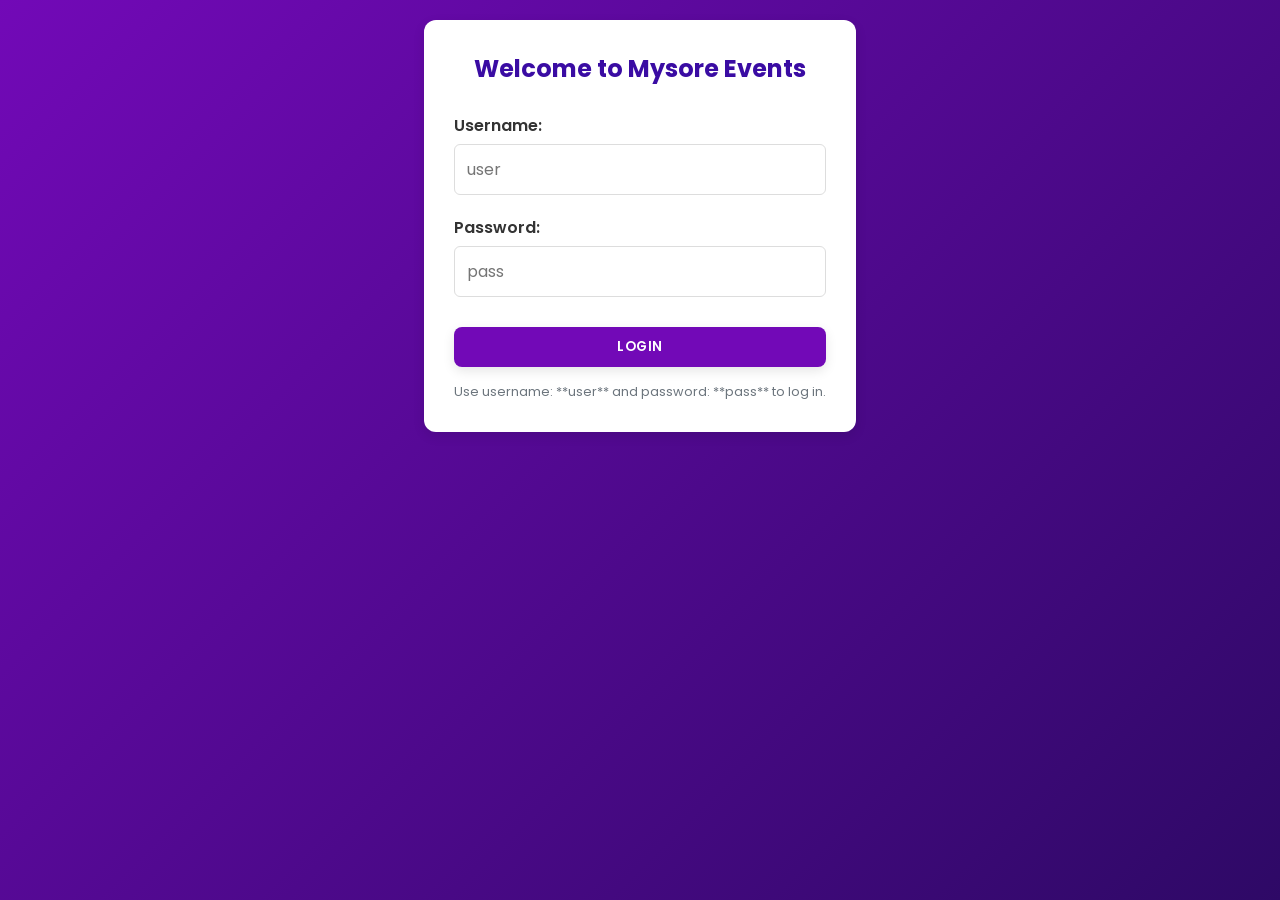
<file: index.html>
<!DOCTYPE html>
<html lang="en">
<head>
    <meta charset="UTF-8">
    <meta name="viewport" content="width=device-width, initial-scale=1.0">
    <title>Login | Mysore Events</title>
    <link rel="stylesheet" href="style.css">
    <link href="https://fonts.googleapis.com/css2?family=Poppins:wght@300;400;600;700&display=swap" rel="stylesheet">
    <link rel="stylesheet" href="https://cdnjs.cloudflare.com/ajax/libs/font-awesome/6.0.0-beta3/css/all.min.css">
</head>
<body class="login-body">

    <div id="login-page" class="page active">
        <div class="login-card">
            <h2>Welcome to Mysore Events</h2>
            <form id="login-form">
                <div class="input-group">
                    <label for="username">Username:</label>
                    <input type="text" id="username" placeholder="user" required>
                </div>
                <div class="input-group">
                    <label for="password">Password:</label>
                    <input type="password" id="password" placeholder="pass" required>
                </div>
                <button type="submit" class="btn primary-btn">Login</button>
            </form>
            <p class="footnote">Use username: **user** and password: **pass** to log in.</p>
        </div>
    </div>
    <script src="script.js"></script>
</body>
</html>
</file>
<file: style.css>
/* Variables for easy theme switching */
:root {
    --primary-color: #7209b7;
    --secondary-color: #3a0ca3;
    --text-color: #333;
    --light-bg: #f8f9fa;
    --card-bg: #ffffff;
    --shadow: 0 4px 12px rgba(0, 0, 0, 0.1);
    --hover-shadow: 0 8px 20px rgba(0, 0, 0, 0.2);
    --border-radius: 12px;
}

* {
    box-sizing: border-box;
    margin: 0;
    padding: 0;
    font-family: 'Poppins', sans-serif;
}

body {
    background-color: var(--light-bg);
    color: var(--text-color);
    line-height: 1.6;
    display: flex;
    flex-direction: column;
    min-height: 100vh; /* Ensures footer is at the bottom */
}

/* === Utility Classes & Page Structure === */
.page {
    padding: 20px 50px;
    flex: 1; /* Allows page content to grow */
    animation: fadeIn 0.6s ease-out;
}

@keyframes fadeIn {
    from { opacity: 0; transform: translateY(10px); }
    to { opacity: 1; transform: translateY(0); }
}

/* === Buttons === */
.btn {
    padding: 10px 25px;
    border: none;
    border-radius: 8px;
    cursor: pointer;
    font-weight: 600;
    transition: all 0.3s ease;
    text-transform: uppercase;
    letter-spacing: 0.5px;
}
.primary-btn {
    background-color: var(--primary-color);
    color: white;
    box-shadow: var(--shadow);
}
.primary-btn:hover {
    background-color: var(--secondary-color);
    box-shadow: var(--hover-shadow);
}
.secondary-btn {
    background-color: #e9ecef;
    color: var(--primary-color);
    border: 1px solid var(--primary-color);
}
.secondary-btn:hover {
    background-color: #dee2e6;
}
.back-btn {
    background: none;
    color: var(--text-color);
    padding: 5px 10px;
    border: 1px solid #ccc;
    margin-bottom: 20px;
}
.btn:disabled {
    background-color: #ccc;
    cursor: not-allowed;
    box-shadow: none;
}
.small-btn {
    padding: 5px 10px;
    font-size: 0.9em;
}

/* === Navbar === */
#navbar {
    background-color: var(--card-bg);
    box-shadow: 0 2px 4px rgba(0, 0, 0, 0.1);
    display: flex;
    justify-content: space-between;
    align-items: center;
    padding: 15px 50px;
    z-index: 1000;
    position: sticky;
    top: 0;
}
.logo {
    font-size: 1.5em;
    font-weight: 700;
    color: var(--primary-color);
}
.nav-links {
    list-style: none;
    display: flex;
}
.nav-links li a {
    text-decoration: none;
    color: var(--text-color);
    padding: 10px 15px;
    transition: color 0.3s ease;
    font-weight: 500;
}
.nav-links li a:hover {
    color: var(--primary-color);
}
.active-link {
    color: var(--primary-color) !important;
    font-weight: 700 !important;
    border-bottom: 2px solid var(--primary-color);
}


/* === Form/Card Styles (Login, Booking Search, User Details) === */
.login-body {
    display: flex;
    justify-content: center;
    align-items: center;
    min-height: 100vh;
    background: linear-gradient(135deg, var(--primary-color) 0%, #2e0966 100%);
}
.login-card, .search-card, .form-card, .confirmation-card {
    max-width: 450px;
    margin: 50px auto; 
    background-color: var(--card-bg);
    padding: 30px;
    border-radius: var(--border-radius);
    box-shadow: var(--shadow);
    text-align: center;
}
.login-card { margin: 0; }
.login-card h2, .search-card h2, .form-card h2 {
    margin-bottom: 25px;
    color: var(--secondary-color);
}
.input-group {
    text-align: left;
    margin-bottom: 20px;
}
.input-group label {
    display: block;
    margin-bottom: 5px;
    font-weight: 600;
}
.input-group input, .input-group select, .input-group textarea {
    width: 100%;
    padding: 12px;
    border: 1px solid #ddd;
    border-radius: 6px;
    font-size: 1em;
}
.login-card .btn, .search-card .btn, .form-card .btn {
    width: 100%;
    margin-top: 10px;
}
.footnote {
    margin-top: 15px;
    font-size: 0.8em;
    color: #6c757d;
}

/* === Home Page Sections (Attractive) === */

.carousel-section {
    position: relative;
    min-height: 400px; 
    margin-bottom: 30px;
    border-radius: var(--border-radius);
    box-shadow: var(--shadow);
    overflow: hidden;
}
.carousel-container {
    width: 100%;
    height: 400px;
    position: relative;
    overflow: hidden;
}
.carousel-slide {
    /* Ensure the slide image/container takes full space */
    display: block !important; 
    width: 100%;
    height: 100%;
    position: absolute;
    top: 0;
    left: 0;
}
.carousel-slide img {
    width: 100%;
    height: 100%;
    object-fit: cover;
}

.carousel-info-box {
    position: absolute;
    top: 50%;
    left: 50%;
    transform: translate(-50%, -50%);
    z-index: 10;
    text-align: center;
    color: white;
    /* FIX: Adjusted max-width and padding to avoid content overlap */
    padding: 25px 30px; 
    max-width: 550px; 
    width: 90%; 
    background-color: rgba(114, 9, 183, 0.85); /* Semi-transparent Primary */
    border-radius: var(--border-radius);
    box-shadow: var(--hover-shadow);
}
.carousel-info-box h1 {
    font-size: 2.2em;
    margin-bottom: 10px;
    line-height: 1.2;
}
.carousel-info-box p {
    margin-bottom: 15px; 
}
.carousel-info-box .btn {
    margin-top: 10px;
    padding: 12px 30px;
}

/* Hall Types Grid on Home Page */
.lower-section {
    padding: 30px 0;
    text-align: center; 
}
.lower-section h2 {
    margin-bottom: 25px;
    color: var(--primary-color);
}
.hall-types-grid {
    display: grid;
    grid-template-columns: repeat(auto-fit, minmax(250px, 1fr));
    gap: 20px;
    margin: 30px auto;
    max-width: 1200px;
}
.hall-card {
    background-color: var(--card-bg);
    border-radius: var(--border-radius);
    overflow: hidden;
    box-shadow: var(--shadow);
    transition: transform 0.3s ease;
    padding: 0;
}
.hall-card:hover {
    transform: translateY(-5px);
    box-shadow: var(--hover-shadow);
}
.hall-card img {
    width: 100%;
    height: 150px;
    object-fit: cover;
}
.hall-card h3 {
    padding: 15px 10px 5px;
    color: var(--secondary-color);
}
.hall-card p {
    padding: 0 10px 15px;
    font-size: 0.9em;
    color: #666;
}


/* === Hall Results Grid === */
.hall-grid {
    display: grid;
    grid-template-columns: repeat(auto-fit, minmax(300px, 1fr));
    gap: 25px;
    margin-top: 20px;
}
.hall-result-card {
    background-color: var(--card-bg);
    border-radius: var(--border-radius);
    overflow: hidden;
    box-shadow: var(--shadow);
    transition: transform 0.3s ease;
    cursor: pointer;
}
.hall-result-card:hover {
    transform: scale(1.02);
    box-shadow: var(--hover-shadow);
}
.hall-result-card img {
    width: 100%;
    height: 200px;
    object-fit: cover;
}
.hall-result-card-content {
    padding: 20px; /* MODIFIED: Increased padding */
}
.hall-result-card-content h3 {
    color: var(--secondary-color);
    margin-bottom: 10px; /* MODIFIED: Increased margin-bottom */
}
.hall-result-card-content p {
    font-size: 0.9em;
    color: #666;
    margin-bottom: 15px; /* MODIFIED: Increased margin-bottom */
}
.hall-result-card-content .btn {
    width: 100%;
}

/* === Hall Detail Page === */
.detail-container {
    display: grid;
    grid-template-columns: 1fr 1fr;
    gap: 30px;
    margin-top: 20px;
    background-color: var(--card-bg);
    padding: 30px;
    border-radius: var(--border-radius);
    box-shadow: var(--shadow);
}
/* Adjust detail layout for small screens */
@media (max-width: 768px) {
    .detail-container {
        grid-template-columns: 1fr;
        padding: 15px;
    }
}

.carousel-container-detail {
    position: relative;
    border-radius: var(--border-radius);
    overflow: hidden;
    box-shadow: var(--shadow);
}
.hall-image-detail {
    width: 100%;
    height: 400px;
    object-fit: cover;
}
.hall-info-card {
    padding: 10px 0;
}
.hall-info-card h2 {
    color: var(--primary-color);
    margin-bottom: 5px;
}
.rating {
    font-size: 1.2em;
    color: gold;
    margin-bottom: 10px;
    display: flex;
    align-items: center;
}
.rating span {
    color: var(--text-color);
    font-weight: 600;
    margin-right: 5px;
}
.address {
    margin-bottom: 20px;
    font-style: italic;
    color: #666;
}
.options-group, .price {
    margin-bottom: 15px;
    font-size: 1.1em;
    font-weight: 600;
}
.options-group select {
    padding: 8px;
    border-radius: 5px;
}
.hall-info-card .btn {
    margin-top: 10px;
}

/* Calendar Styling */
.calendar-booking-section {
    grid-column: 1 / -1; 
    margin-top: 20px;
    padding-top: 20px;
    border-top: 1px solid #eee;
}
.calendar-header {
    display: flex;
    justify-content: space-between;
    align-items: center;
    margin-bottom: 15px;
    font-size: 1.2em;
    font-weight: 700;
    color: var(--secondary-color);
}
.calendar-grid {
    display: grid;
    grid-template-columns: repeat(7, 1fr);
    text-align: center;
    gap: 5px;
}
.day-name {
    font-weight: 600;
    padding: 8px 0;
    background-color: #eee;
    border-radius: 5px;
    font-size: 0.9em;
}
.day {
    padding: 10px 5px;
    border-radius: 5px;
    cursor: pointer;
    transition: background-color 0.2s;
    font-weight: 500;
    border: 1px solid transparent;
}
.day:hover:not(.empty-day):not(.booked-day) {
    background-color: #e6e6ff;
}
.empty-day {
    visibility: hidden;
    cursor: default;
}

/* Availability Colors */
.available-day {
    background-color: #e6ffed; /* Light Green */
    color: #008000; /* Green Text */
}
.booked-day {
    background-color: #ffe6e6; /* Light Red */
    color: #cc0000; /* Red Text */
    cursor: not-allowed;
}
.day.selected-day {
    border: 2px solid var(--primary-color);
    background-color: #d1c4e9; /* Light purple for selection */
}
.legend {
    margin-top: 15px;
    font-size: 0.9em;
    text-align: right;
}
.legend span {
    display: inline-block;
    width: 10px;
    height: 10px;
    border-radius: 50%;
    margin-left: 10px;
    margin-right: 3px;
}
.legend-available { background-color: #008000; }
.legend-booked { background-color: #cc0000; }

.booking-action-area {
    margin-top: 20px;
    display: flex;
    justify-content: space-between;
    align-items: center;
    flex-wrap: wrap; 
    gap: 15px;
}
#selected-date-display {
    font-weight: 700;
    color: var(--secondary-color);
}

/* Confirmation Page */
.confirmation-card {
    text-align: center;
    padding: 40px;
    margin-top: 15vh;
}
.confirmation-card h1 {
    color: #28a745;
    margin-bottom: 20px;
}
.message-info {
    color: #6c757d;
    font-style: italic;
    margin: 10px 0 20px;
}

/* === Contact Page Styling === */
.contact-container {
    display: grid;
    grid-template-columns: 1fr 1fr;
    gap: 40px;
    max-width: 1200px;
    margin: 30px auto;
    padding: 20px;
}
@media (max-width: 992px) {
    .contact-container {
        grid-template-columns: 1fr;
    }
}
.contact-info, .contact-form-section {
    background-color: var(--card-bg);
    padding: 30px;
    border-radius: var(--border-radius);
    box-shadow: var(--shadow);
}
.contact-info h2, .contact-form-section h2 {
    color: var(--primary-color);
    margin-bottom: 20px;
}
.contact-info p {
    margin-bottom: 15px;
    font-size: 1.1em;
}

/* FIX: Social Icons on Contact Page */
.social-icons a {
    font-size: 1.8em;
    margin-right: 15px;
    /* Changed color from default white (inherited from body/a) to secondary color */
    color: var(--secondary-color); 
    transition: color 0.3s ease;
}
.social-icons a:hover {
    color: var(--primary-color);
}
.map-placeholder {
    height: 200px;
    background-color: #e9ecef;
    border-radius: 8px;
    margin-top: 20px;
    display: flex;
    align-items: center;
    justify-content: center;
    color: #6c757d;
    font-style: italic;
}


/* --- Footer Styling --- */
#footer {
    background-color: var(--secondary-color);
    color: #ffffff;
    padding: 25px 50px;
    margin-top: 30px;
    font-size: 0.9em;
    border-top: 5px solid var(--primary-color);
    text-align: center;
}
.footer-content {
    display: flex;
    justify-content: space-between;
    align-items: center;
    max-width: 1200px;
    margin: 0 auto;
    flex-wrap: wrap;
}
.footer-links a, .footer-contact-info p {
    color: #ffffff;
    text-decoration: none;
    margin: 0 15px;
    transition: color 0.3s;
}
.footer-links a:hover {
    color: #ffd700; /* Gold hover effect */
}
.footer-socials a {
    color: #ffffff;
    font-size: 1.5em;
    margin-left: 15px;
    transition: color 0.3s;
}
.footer-socials a:hover {
    color: #ffd700;
}
.footer-contact-info {
    text-align: left;
    flex-grow: 1;
}
.footer-contact-info p {
    margin-bottom: 5px;
}

/* Responsive Adjustments */
@media (max-width: 576px) {
    .carousel-info-box h1 {
        font-size: 1.5em; 
    }
    .carousel-info-box p {
        font-size: 0.9em; 
    }
    .carousel-info-box .btn {
        padding: 8px 15px; 
        font-size: 0.9em;
    }
}
/* ... existing styles remain unchanged ... */

/* === Home Page Sections (Attractive) === */

.carousel-section {
    position: relative;
    min-height: 400px; 
    margin-bottom: 30px;
    border-radius: var(--border-radius);
    box-shadow: var(--shadow);
    overflow: hidden;
}
.carousel-container {
    width: 100%;
    height: 400px;
    position: relative;
    overflow: hidden;
}
.carousel-slide {
    /* Ensure the slide image/container takes full space */
    display: block !important; 
    width: 100%;
    height: 100%;
    position: absolute;
    top: 0;
    left: 0;
}
.carousel-slide img {
    width: 100%;
    height: 100%;
    object-fit: cover;
}

/* REMOVE .carousel-info-box STYLES HERE */

/* NEW ATTRACTIVE HERO TEXT SECTION */
.hero-text-section {
    background: linear-gradient(135deg, var(--primary-color) 0%, var(--secondary-color) 100%);
    color: white;
    text-align: center;
    padding: 40px 20px;
    margin-bottom: 30px;
    border-radius: var(--border-radius);
    box-shadow: var(--hover-shadow);
    transform: translateY(-20px); /* Lift slightly for an energetic effect */
    transition: all 0.5s ease;
}

.hero-text-section h2 {
    font-size: 2.5em;
    margin-bottom: 15px;
    font-weight: 700;
    text-shadow: 2px 2px 4px rgba(0, 0, 0, 0.3);
}

.hero-text-section p {
    font-size: 1.2em;
    margin-bottom: 25px;
    max-width: 800px;
    margin-left: auto;
    margin-right: auto;
}

.hero-text-section .primary-btn {
    padding: 15px 40px;
    font-size: 1.1em;
    background-color: #ffd700; /* Gold Button for Contrast */
    color: var(--secondary-color);
    box-shadow: 0 4px 10px rgba(0, 0, 0, 0.4);
    transition: background-color 0.3s ease, transform 0.2s;
}

.hero-text-section .primary-btn:hover {
    background-color: #ffc107;
    transform: scale(1.05);
}


/* Hall Types Grid on Home Page */
.lower-section {
/* ... rest of the lower-section styles remain unchanged ... */
/* ... existing styles for carousel-section, hero-text-section ... */


/* === Hall Types Grid on Home Page (Lower Section) === */
.lower-section {
    padding: 20px 0 50px 0; /* Add padding at the bottom */
    text-align: center;
}

.lower-section h2 {
    margin-bottom: 30px;
    color: var(--secondary-color);
    font-weight: 600;
}

.hall-types-grid {
    display: grid;
    grid-template-columns: repeat(auto-fit, minmax(280px, 1fr));
    gap: 30px;
}

.hall-card {
    background-color: #ffffff;
    border-radius: var(--border-radius);
    overflow: hidden;
    text-align: left;
    box-shadow: var(--shadow);
    /* Add transition for the entire card for a nice lift effect */
    transition: transform 0.3s ease-out, box-shadow 0.3s ease-out;
}

/* Hover effect for the card */
.hall-card:hover {
    transform: translateY(-5px);
    box-shadow: 0 10px 20px rgba(0, 0, 0, 0.1);
}

.hall-card img {
    /* Make image bigger (300px width is implied by grid, setting height to 200px) */
    width: 100%; 
    height: 200px; /* INCREASED IMAGE HEIGHT */
    object-fit: cover;
    /* Add transition for the image zoom effect */
    transition: transform 0.5s ease-out;
}

/* Hover effect for the image (Zoom-in) */
.hall-card:hover img {
    transform: scale(1.05);
}

.hall-card h3 {
    padding: 15px 20px 5px 20px;
    color: var(--primary-color);
}

.hall-card p {
    padding: 0 20px 20px 20px;
    font-size: 0.9em;
    color: #6c757d;
}

/* ... rest of the styles remain unchanged ... */
/* === Hall Types Grid on Home Page (Lower Section) === */
.lower-section {
    padding: 20px 0 50px 0; 
    text-align: center;
}

.lower-section h2 {
    margin-bottom: 30px;
    color: var(--secondary-color);
    font-weight: 600;
}

.hall-types-grid {
    /* KEY CHANGE 1: Enable flexbox for horizontal layout */
    display: flex;
    
    /* KEY CHANGE 2: Prevent wrapping to keep all cards on one line */
    flex-wrap: nowrap; 
    
    /* KEY CHANGE 3: Allow horizontal scrolling */
    overflow-x: auto; 
    
    /* Hide the scrollbar for a cleaner look (optional but recommended) */
    -ms-overflow-style: none; /* IE and Edge */
    scrollbar-width: none; /* Firefox */
    
    padding-bottom: 20px; /* Space for the scroll bar track/thumb if visible */
    gap: 30px; /* Space between cards */
    
    /* Ensures the scrolling starts/ends neatly within the content area */
    padding-left: var(--content-padding);
    padding-right: var(--content-padding);
    margin-left: calc(-1 * var(--content-padding));
    margin-right: calc(-1 * var(--content-padding));
}

/* Hide the scrollbar on Webkit browsers (Chrome, Safari) */
.hall-types-grid::-webkit-scrollbar {
    display: none;
}

.hall-card {
    background-color: #ffffff;
    border-radius: var(--border-radius);
    overflow: hidden;
    text-align: left;
    box-shadow: var(--shadow);
    transition: transform 0.3s ease-out, box-shadow 0.3s ease-out;
    
    /* KEY CHANGE 4: Fixed width for the card */
    min-width: 280px; /* Ensures the card is wide enough */
    width: 280px; 
    
    /* Forces the card to not grow, maintaining its fixed width */
    flex-shrink: 0; 
}

/* Hover effect for the card */
.hall-card:hover {
    transform: translateY(-5px);
    box-shadow: 0 10px 20px rgba(0, 0, 0, 0.1);
}

/* ... rest of the .hall-card child styles remain the same ... */
/* ROOT VARIABLES & GENERAL STYLES */
:root {
    --primary-color: #007bff; /* Bright Blue */
    --secondary-color: #343a40; /* Dark Black/Navy */
    --accent-color: #28a745; /* Green (for confirmation/success) */
    --background-color: #f8f9fa; /* Light Gray background */
    --white: #ffffff;
    --border-radius: 8px;
    --shadow: 0 4px 10px rgba(0, 0, 0, 0.05);
    --hover-shadow: 0 8px 15px rgba(0, 0, 0, 0.1);
    --content-padding: 20px;
}

/* 1. APPLY BACKGROUND GRADIENT HERE */
html, body {
    margin: 0;
    padding: 0;
    font-family: 'Poppins', sans-serif;
    color: #333;
    min-height: 100vh;
    
    background: linear-gradient(
        180deg, 
        #f0f4f8 0%,    /* Light Blueish-Gray at the top */
        #ffffff 40%,   /* White middle (keeping content clean) */
        #f0f4f8 100%   /* Light Blueish-Gray at the bottom */
    );
    background-attachment: fixed; /* Ensures the gradient covers the entire scrollable area */
}
</file>
